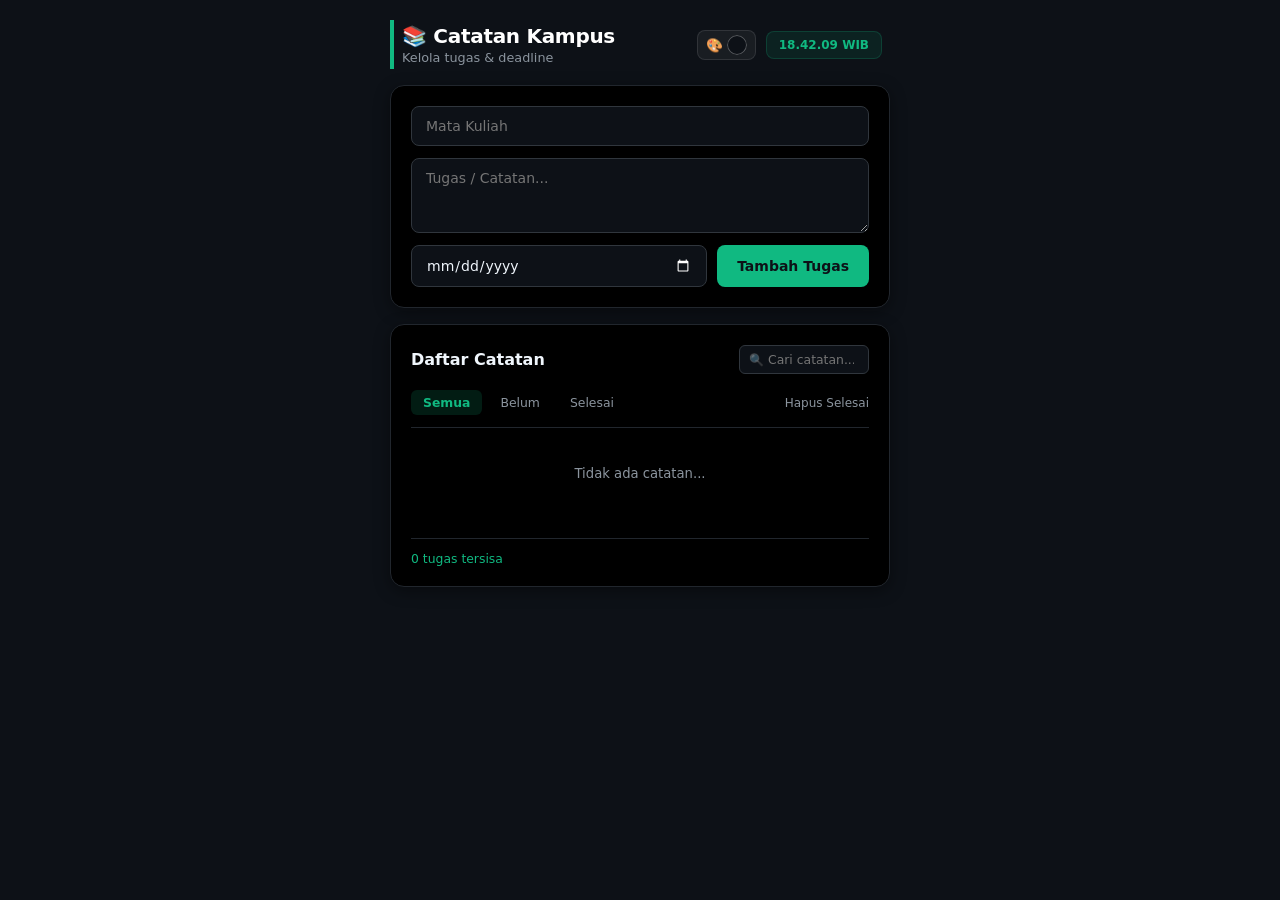
<file: index.html>
<!DOCTYPE html>
<html lang="id">
<head>
  <meta charset="UTF-8">
  <meta name="viewport" content="width=device-width, initial-scale=1.0, maximum-scale=1.0, user-scalable=no">
  <title>Catatan Tugas Kampus</title>
  <link rel="stylesheet" href="style.css">
  
  <!-- Manifest & Setup PWA HP -->
  <link rel="manifest" href="manifest.json">
  <meta name="theme-color" content="#000000">
  <meta name="apple-mobile-web-app-capable" content="yes">
  <meta name="apple-mobile-web-app-status-bar-style" content="black-translucent">
</head>
<body>

  <div class="main-wrapper">
    <!-- Header Minimalis dengan Color Picker -->
    <header class="app-header">
      <div class="header-info">
        <h2>📚 Catatan Kampus</h2>
        <p class="subtitle">Kelola tugas & deadline</p>
      </div>
      <div class="header-controls">
        <div class="color-picker-wrapper" title="Ubah Warna Background">
          <label for="bgPicker">🎨</label>
          <input type="color" id="bgPicker" value="#0d1117">
        </div>
        <div class="clock-badge" id="clock">00:00:00 WIB</div>
      </div>
    </header>

    <!-- Form Input Tugas -->
    <section class="card form-card">
      <div class="form-group">
        <input type="text" id="matkul" placeholder="Mata Kuliah">
        <textarea id="deskripsi" placeholder="Tugas / Catatan..."></textarea>
        <div class="form-row">
          <input type="date" id="deadline">
          <button id="btnTambah">Tambah Tugas</button>
        </div>
      </div>
    </section>

    <!-- Section Daftar Catatan -->
    <section class="card list-card">
      <div class="list-header">
        <h3>Daftar Catatan</h3>
        <div class="search-box">
          <span class="search-icon">🔍</span>
          <input type="text" id="searchInput" placeholder="Cari catatan...">
        </div>
      </div>

      <div class="filter-row">
        <div class="filter-buttons">
          <button class="btn-filter active" data-filter="all">Semua</button>
          <button class="btn-filter" data-filter="pending">Belum</button>
          <button class="btn-filter" data-filter="completed">Selesai</button>
        </div>
        <button id="btnHapusSelesai" class="btn-text-danger">Hapus Selesai</button>
      </div>

      <div id="taskList" class="task-container">
        <!-- Item tugas akan render di sini -->
      </div>

      <div class="list-footer">
        <span id="counterText">0 tugas tersisa</span>
      </div>
    </section>
  </div>

  <script src="script.js"></script>
  
  <!-- Register PWA Service Worker -->
  <script>
    if ("serviceWorker" in navigator) {
      navigator.serviceWorker.register("sw.js");
    }
  </script>
</body>
</html>
</file>
<file: style.css>
* {
  box-sizing: border-box;
  margin: 0;
  padding: 0;
  font-family: system-ui, -apple-system, BlinkMacSystemFont, 'Segoe UI', Roboto, sans-serif;
}

body {
  background-color: #0d1117; /* Default background */
  color: #e6edf3;
  padding: 20px 15px;
  min-height: 100vh;
  display: flex;
  justify-content: center;
  transition: background-color 0.3s ease;
}

.main-wrapper {
  width: 100%;
  max-width: 500px;
  display: flex;
  flex-direction: column;
  gap: 16px;
}

/* Header & Controls */
.app-header {
  display: flex;
  justify-content: space-between;
  align-items: center;
  padding: 4px 8px;
  border-left: 4px solid #10b981;
}

.app-header h2 {
  color: #ffffff;
  font-size: 1.25rem;
  font-weight: 700;
  letter-spacing: -0.3px;
}

.app-header .subtitle {
  color: #8b949e;
  font-size: 0.8rem;
  margin-top: 2px;
}

.header-controls {
  display: flex;
  align-items: center;
  gap: 10px;
}

/* Color Picker RGB */
.color-picker-wrapper {
  display: flex;
  align-items: center;
  background-color: rgba(255, 255, 255, 0.05);
  border: 1px solid rgba(255, 255, 255, 0.1);
  padding: 4px 8px;
  border-radius: 8px;
  cursor: pointer;
}

.color-picker-wrapper label {
  cursor: pointer;
  font-size: 0.85rem;
  margin-right: 4px;
}

input[type="color"] {
  -webkit-appearance: none;
  border: none;
  width: 20px;
  height: 20px;
  border-radius: 50%;
  cursor: pointer;
  background: transparent;
}

input[type="color"]::-webkit-color-swatch-wrapper {
  padding: 0;
}

input[type="color"]::-webkit-color-swatch {
  border: 1px solid rgba(255, 255, 255, 0.3);
  border-radius: 50%;
}

.clock-badge {
  background-color: rgba(16, 185, 129, 0.1);
  border: 1px solid rgba(16, 185, 129, 0.2);
  color: #10b981;
  font-size: 0.75rem;
  padding: 6px 12px;
  border-radius: 8px;
  font-weight: 600;
}

/* Card Styling (HITAM PEKAT) */
.card {
  background-color: #000000;
  border: 1px solid #21262d;
  border-radius: 14px;
  padding: 20px;
  box-shadow: 0 4px 16px rgba(0, 0, 0, 0.4);
  transition: border-color 0.2s ease;
}

/* Form Section */
.form-group {
  display: flex;
  flex-direction: column;
  gap: 12px;
}

.form-row {
  display: flex;
  gap: 10px;
}

input[type="text"], textarea, input[type="date"] {
  background-color: #0d1117;
  border: 1px solid #30363d;
  color: #f0f6fc;
  padding: 11px 14px;
  border-radius: 8px;
  outline: none;
  font-size: 0.875rem;
  width: 100%;
  transition: border-color 0.2s ease;
}

textarea {
  resize: vertical;
  min-height: 75px;
}

input[type="text"]:focus, textarea:focus, input[type="date"]:focus {
  border-color: #10b981;
}

input[type="date"]::-webkit-calendar-picker-indicator {
  filter: invert(1);
  cursor: pointer;
}

#btnTambah {
  background-color: #10b981;
  color: #0d1117;
  border: none;
  padding: 11px 20px;
  border-radius: 8px;
  font-weight: 700;
  font-size: 0.875rem;
  cursor: pointer;
  white-space: nowrap;
  transition: all 0.2s ease;
}

#btnTambah:hover {
  background-color: #059669;
}

/* Daftar Catatan */
.list-header {
  display: flex;
  justify-content: space-between;
  align-items: center;
  margin-bottom: 16px;
}

.list-header h3 {
  color: #f0f6fc;
  font-size: 1rem;
  font-weight: 600;
}

.search-box {
  position: relative;
  display: flex;
  align-items: center;
}

.search-icon {
  position: absolute;
  left: 10px;
  font-size: 0.75rem;
  opacity: 0.5;
}

#searchInput {
  padding-left: 28px;
  padding-top: 6px;
  padding-bottom: 6px;
  font-size: 0.775rem;
  width: 130px;
  border-radius: 6px;
}

.filter-row {
  display: flex;
  justify-content: space-between;
  align-items: center;
  padding-bottom: 12px;
  border-bottom: 1px solid #21262d;
  margin-bottom: 14px;
}

.filter-buttons {
  display: flex;
  gap: 6px;
}

.btn-filter {
  background: transparent;
  border: none;
  color: #8b949e;
  padding: 5px 12px;
  border-radius: 6px;
  font-size: 0.775rem;
  cursor: pointer;
  transition: all 0.2s;
}

.btn-filter.active {
  background-color: rgba(16, 185, 129, 0.15);
  color: #10b981;
  font-weight: 600;
}

.btn-text-danger {
  background: transparent;
  border: none;
  color: #8b949e;
  font-size: 0.75rem;
  cursor: pointer;
  transition: color 0.2s;
}

.btn-text-danger:hover {
  color: #f85149;
}

.task-container {
  min-height: 80px;
  display: flex;
  flex-direction: column;
  gap: 10px;
}

.empty-state {
  text-align: center;
  color: #8b949e;
  font-size: 0.825rem;
  padding: 24px 0;
}

/* Item Task Card Minimalis */
.task-item {
  background-color: #0d1117;
  border: 1px solid #21262d;
  border-left: 3px solid #10b981;
  padding: 12px 14px;
  border-radius: 10px;
  display: flex;
  justify-content: space-between;
  align-items: flex-start;
  gap: 12px;
  transition: all 0.2s ease;
}

.task-item.completed {
  border-left-color: #484f58;
  opacity: 0.6;
}

.task-item.completed .task-title,
.task-item.completed .task-desc {
  text-decoration: line-through;
  color: #8b949e;
}

.task-left {
  display: flex;
  align-items: flex-start;
  gap: 12px;
  flex: 1;
}

.task-checkbox {
  accent-color: #10b981;
  cursor: pointer;
  width: 16px;
  height: 16px;
  margin-top: 2px;
}

.task-details {
  display: flex;
  flex-direction: column;
  gap: 3px;
}

.task-title {
  font-size: 0.9rem;
  font-weight: 600;
  color: #10b981;
}

.task-desc {
  font-size: 0.825rem;
  color: #c9d1d9;
  line-height: 1.4;
  white-space: pre-wrap;
}

.task-deadline {
  font-size: 0.725rem;
  color: #f85149;
  margin-top: 4px;
  display: inline-block;
  background: rgba(248, 81, 73, 0.1);
  padding: 2px 6px;
  border-radius: 4px;
  width: fit-content;
}

.btn-del-item {
  background: transparent;
  border: none;
  color: #484f58;
  cursor: pointer;
  font-size: 0.875rem;
  padding: 2px 6px;
}

.btn-del-item:hover {
  color: #f85149;
}

.list-footer {
  margin-top: 16px;
  padding-top: 12px;
  border-top: 1px solid #21262d;
  font-size: 0.775rem;
  color: #10b981;
  font-weight: 500;
}
</file>
